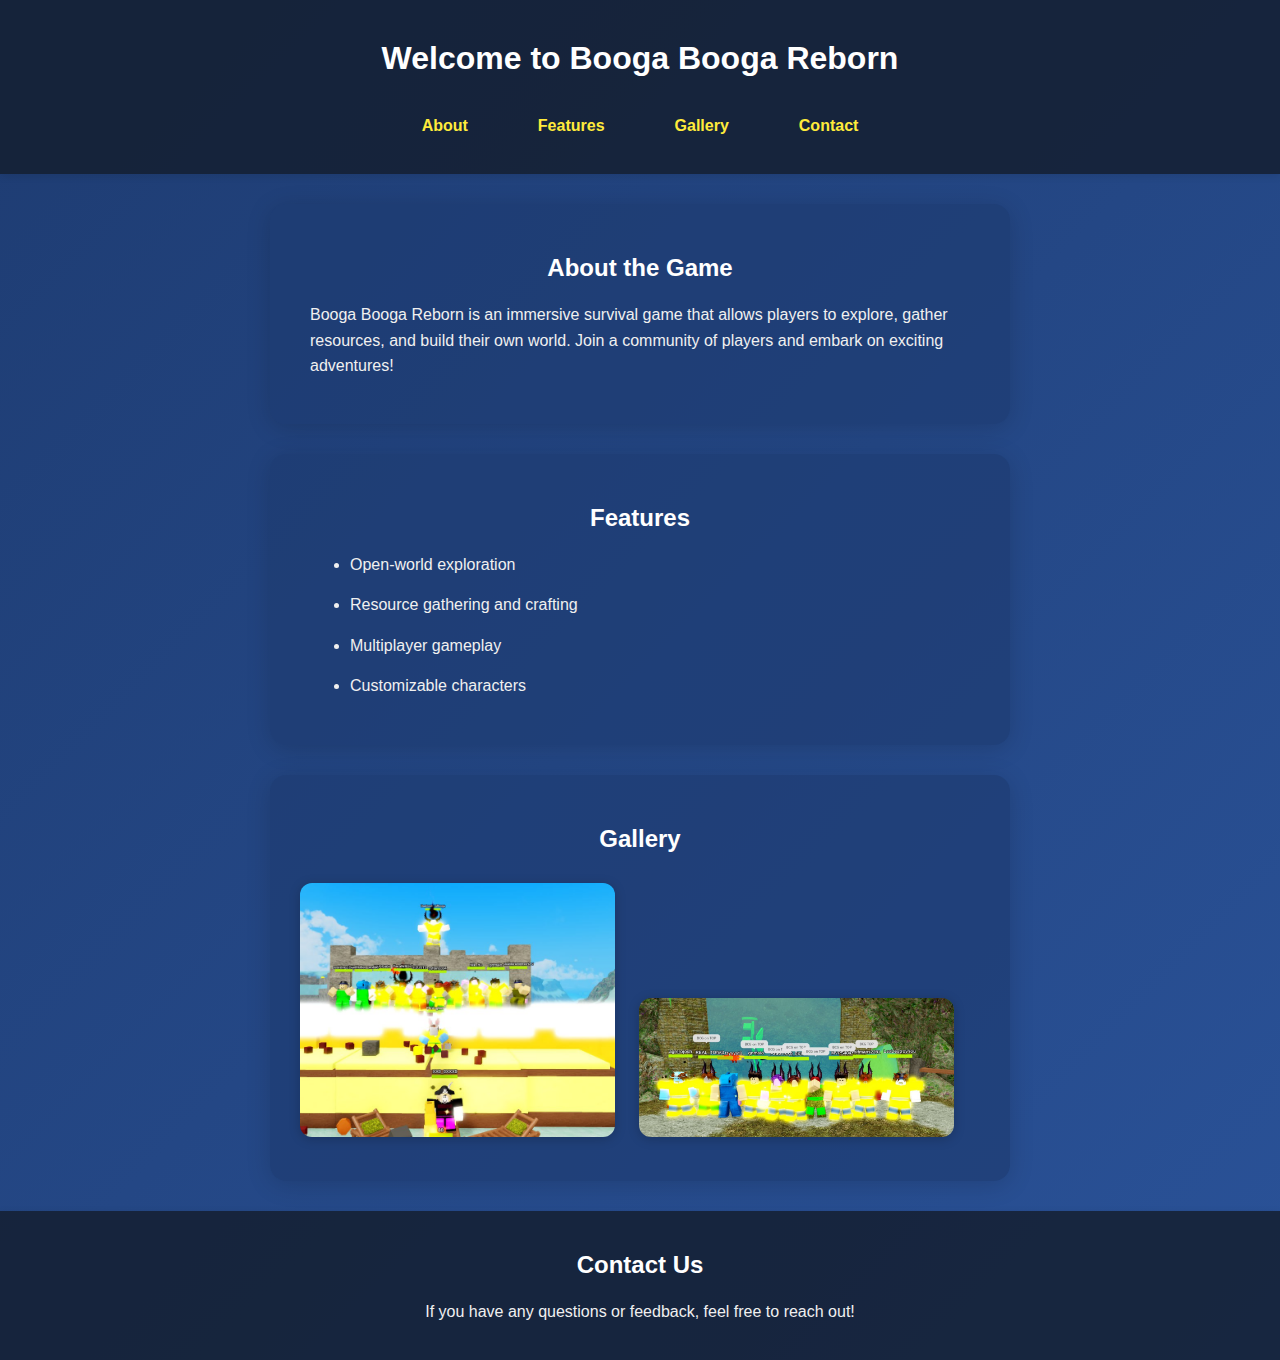
<file: index.html>
<!DOCTYPE html>
<html lang="en">
<head>
  <meta charset="UTF-8">
  <meta name="viewport" content="width=device-width, initial-scale=1.0">
  <title>Booga Booga Reborn</title>
  <link rel="stylesheet" href="styles/main.css">
</head>
<body>
  <header>
    <h1>Welcome to Booga Booga Reborn</h1>
    <nav>
      <ul>
        <li><a href="#about">About</a></li>
        <li><a href="#features">Features</a></li>
        <li><a href="#gallery">Gallery</a></li>
        <li><a href="#contact">Contact</a></li>
      </ul>
    </nav>
  </header>
  
  <section id="about">
    <h2>About the Game</h2>
    <p>Booga Booga Reborn is an immersive survival game that allows players to explore, gather resources, and build their own world. Join a community of players and embark on exciting adventures!</p>
  </section>
  
  <section id="features">
    <h2>Features</h2>
    <ul>
      <li>Open-world exploration</li>
      <li>Resource gathering and crafting</li>
      <li>Multiplayer gameplay</li>
      <li>Customizable characters</li>
    </ul>
  </section>
  
  <section id="gallery">
    <h2>Gallery</h2>
    <img src="assets/image1.jpg" alt="Booga Booga Reborn Screenshot 1">
    <img src="assets/image2.jpg" alt="Booga Booga Reborn Screenshot 2">
  </section>
  
  <footer>
    <h2>Contact Us</h2>
    <p>If you have any questions or feedback, feel free to reach out!</p>
  </footer>

  <script src="scripts/main.js"></script>
</body>
</html>
</file>
<file: styles/main.css>
body {
  min-height: 100vh;
  margin: 0;
  font-family: 'Segoe UI', Arial, sans-serif;
  background: linear-gradient(135deg, #1e3c72 0%, #2a5298 100%);
  color: #fff;
}

h1, h2 {
    color: #fff; /* Белый цвет для заголовков */
    text-align: center;
    margin-top: 20px;
}

p, li {
    color: #f0f0f0; /* Светлый текст для параграфов и списков */
    line-height: 1.6;
    margin: 15px 20px;
}

img {
  max-width: 45%;
  margin: 10px;
  border-radius: 12px;
  box-shadow: 0 2px 12px rgba(0,0,0,0.2);
  display: inline-block;
  background: #fff;
}

a {
    color: #ffeb3b;
    text-decoration: none;
}

a:hover {
    text-decoration: underline;
    color: #fff;
}

header, footer {
  background: rgba(20, 30, 48, 0.85);
  padding: 20px 0;
  text-align: center;
  box-shadow: 0 2px 8px rgba(0,0,0,0.1);
}

nav ul {
  list-style: none;
  padding: 0;
  margin: 10px 0 0 0;
  display: flex;
  justify-content: center;
  gap: 30px;
}

nav a {
  color: #ffeb3b;
  text-decoration: none;
  font-weight: bold;
  transition: color 0.2s;
}

nav a:hover {
  color: #fff;
}

section {
  background: rgba(30, 60, 114, 0.7);
  margin: 30px auto;
  padding: 30px 20px;
  border-radius: 16px;
  max-width: 700px;
  box-shadow: 0 4px 24px rgba(0,0,0,0.15);
}

@media (max-width: 600px) {
  section {
    padding: 15px 5px;
  }
  img {
    max-width: 95%;
  }
}
</file>
